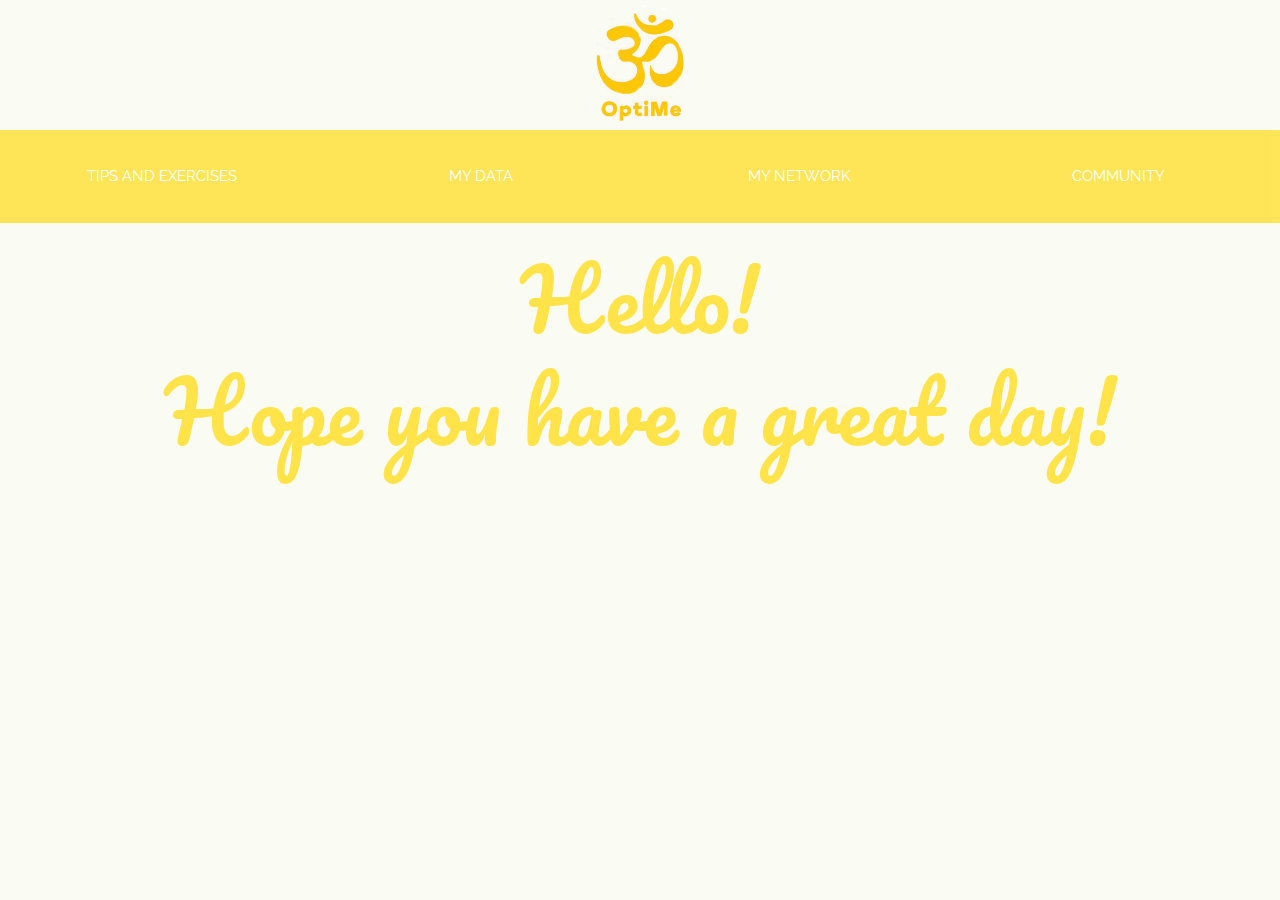
<file: index.html>
<html>
	<head>
		<meta charset="utf-8">
         <meta name="viewport" content="width=device-width, initial-scale=1">
		<link rel="stylesheet" href="main.css">
	    <title>Home Page</title>
        
        <script src="https://ajax.googleapis.com/ajax/libs/jquery/3.1.1/jquery.min.js"></script>
        <link rel='stylesheet' href='//fonts.googleapis.com/css?family=Pacifico' type='text/css' />
        <link href="https://fonts.googleapis.com/css?family=Raleway:600" rel="stylesheet">
        
        <link rel="stylesheet" href="https://maxcdn.bootstrapcdn.com/bootstrap/3.3.7/css/bootstrap.min.css">
        <script src="https://maxcdn.bootstrapcdn.com/bootstrap/3.3.7/js/bootstrap.min.js"></script>

        
        
        <script src= "main.js"> </script>
        <?php include 'form.php';?>
	</head>

	<body>
        <div class = "container-fluid">
            <a class = "row" href = "./"> 
                <img id = "logo" src = "pic.png" >
            </a>
            <ul class = "row">
                <li class = "col-xs-12 col-sm-3"> <a href="tips/"> tips and exercises</a> </li>
                <li class = "col-xs-12 col-sm-3"> <a href="graphs/">my data</a></li>
                <li class = "col-xs-12 col-sm-3"> <a href="myNetwork/">my network</a></li>
                <li class = "col-xs-12 col-sm-3"> <a> community</a></li>

           </ul>
        </div>
        
        <div class = "container">
            <h1  class = "neon"> Hello!</h1> 
            <h2  class = "neon"> Hope you have a great day!</h1> 
        </div>
        
	</body>
</html>
</file>
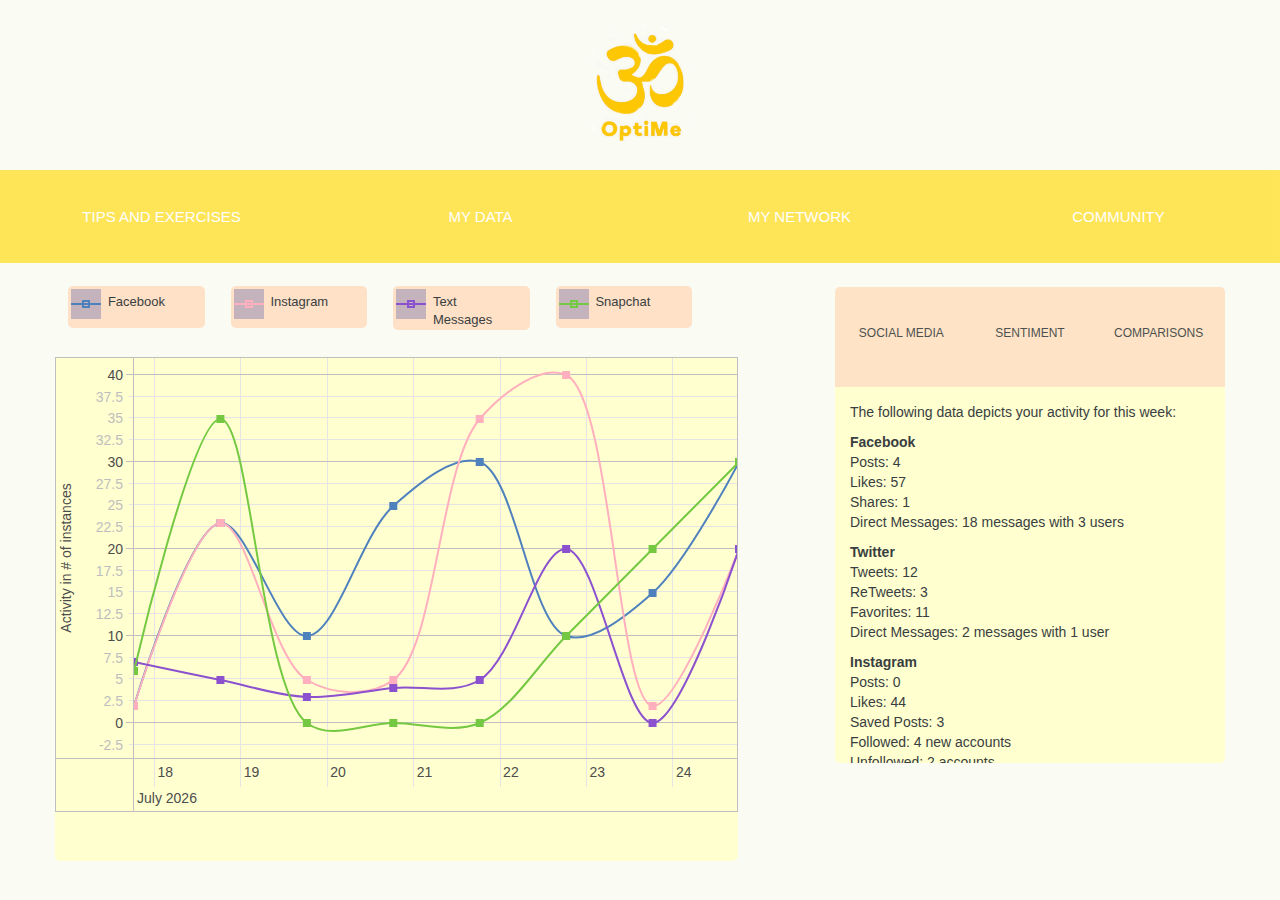
<file: graphs/index.html>
<!DOCTYPE html>
<html>
	<head>
		<meta charset="utf-8">
		<link rel="stylesheet" href="../main.css">
        <link rel="stylesheet" href="graph.css">
      <script src="https://ajax.googleapis.com/ajax/libs/jquery/3.1.1/jquery.min.js"></script>
        <script src="main.js" type="text/javascript"></script>
        <link rel='stylesheet' href='//fonts.googleapis.com/css?family=Pacifico' type='text/css' />
        
        <link rel="stylesheet" href="tabs.css">
      <script src="https://ajax.googleapis.com/ajax/libs/jquery/3.1.1/jquery.min.js"></script>
        <script src="tabs.js" type="text/javascript"></script>
        <link rel='stylesheet' href='//fonts.googleapis.com/css?family=Pacifico' type='text/css' />
    
            <link rel="stylesheet" href="https://maxcdn.bootstrapcdn.com/bootstrap/3.3.7/css/bootstrap.min.css">
        <script src="https://maxcdn.bootstrapcdn.com/bootstrap/3.3.7/js/bootstrap.min.js"></script>

        
        <script src="vis.min.js"></script>
        <link href="vis.min.css" rel="stylesheet" type="text/css" />
        
        <script type="text/javascript" src="date.js"></script>
        
        <script>(function(i,s,o,g,r,a,m){i['GoogleAnalyticsObject']=r;i[r]=i[r]||function(){(i[r].q=i[r].q||[]).push(arguments)},i[r].l=1*new Date();a=s.createElement(o),m=s.getElementsByTagName(o)[0];a.async=1;a.src=g;m.parentNode.insertBefore(a,m)})(window,document,'script','//www.google-analytics.com/analytics.js','ga');ga('create', 'UA-61231638-1', 'auto');ga('send', 'pageview');</script>

	    <title>My Statistics</title>

	</head>

	<body>

        <div class = "container-fluid">
            <a class = "row" href = "../index.html"> 
                <img id = "logo" src = "../pic.png" >
            </a>
            <ul class = "row">
                <li class = "col-xs-12 col-sm-3"> <a href="../tips/index.html"> tips and exercises</a> </li>
                <li class = "col-xs-12 col-sm-3"> <a href="./">my data</a></li>
                <li class = "col-xs-12 col-sm-3"> <a href="../myNetwork/index.html">my network</a></li>
                <li class = "col-xs-12 col-sm-3"> <a> community</a></li>

           </ul>
        </div>

<div class = "container">
    <div class = "row">
        <div class = "col-lg-7 col-md-7 col-sm-12 pull-left">
            <div class = "row" id="Legend" class="external-legend"></div>
            <div class = "row" id="visualization"></div>
        </div>

        
         <div class = "col-lg-4 col-md-4 col-sm-5 pull-right" id = "sentiment">
             <div class = "row">
                <ul class="tab">
                <li class = "col-lg-4 col-md-4 col-sm-4"><a href="javascript:void(0)" class="tablinks" onclick="openTab(event, 'smactivity')">Social Media Activity</a></li>
                <li class = "col-lg-4 col-md-4 col-sm-4"><a href="javascript:void(0)" class="tablinks" onclick="openTab(event, 'sentimentanalysis')">Sentiment Analysis</a></li>
                <li class = "col-lg-4 col-md-4 col-sm-4"><a href="javascript:void(0)" class="tablinks" onclick="openTab(event, 'comparisons')">Comparisons</a></li>
                </ul>
                 </div>
             <div class = "row-fluid">
        <div id="smactivity" class="tabcontent">
        <p>The following data depicts your activity for this week:</p><p><b>Facebook</b><br>Posts: 4<br>Likes: 57<br>Shares: 1<br>Direct Messages: 18 messages with 3 users</p><p><b>Twitter</b><br>Tweets: 12<br>ReTweets: 3<br>Favorites: 11<br>Direct Messages: 2 messages with 1 user</p><p><b>Instagram</b><br>Posts: 0<br>Likes: 44<br>Saved Posts: 3<br>Followed: 4 new accounts<br> Unfollowed: 2 accounts</p>
        </div>

        <div id="sentimentanalysis" class="tabcontent">
        <p>After putting the content of your posts and messages through a sentiment analysis, we determined the following about your activity this week. If you believe any of the following data was incorrectly measured, you may input information about how your week was manually using the "Notes" page on the main menu. </p><p><b>Facebook - </b>Your posts have been 80% positive and 20% neutral. No negative content was posted. However, your messages included negative phrases such as "devastated" <i>(Message to Caroline Leong, 02.05.17)</i>, "heartbroken"<i>(Message to Caroline Leong, 02.05.17)</i> and "sad"<i>(Message to Maria Grenader, 04.05.17)</i>.</p><p><b>Twitter - </b>Your tweets have been 60% positive, 30% negative and 10% neutral. Your tweets included indicators that you have been enjoying your week, such as <i>(Tweet 02.01.17)</i> "What amazing weather today Chicago!" with the key phrases "amazing weather" and "today". Your direct messages have been neutral with links to external pages.</p><p><b>Instagram - </b>No posts by you. Your saved posts had no text content. Unfollowed accounts <i>(@nu_spoon, @alexisbarber)</i> were not on your favorite accounts list.</p>
        </div>

        <div id="comparisons" class="tabcontent">
        <p>The following is how your social media activity for the week compares to your past activity. If you believe any of the following data was incorrectly measured, you may input information about how your week was manually using the "Notes" page on the main menu.</p><p><b>Last Week - </b>Compared to last week, your posts and message content has been more positive. Last week you indicated that you were unhappy 4 days out of the week. This week, we only found you felt similarly 1 day out of the week. The content of your activity suggests that the source of your unhappiness has been related to a heavy workload, a conflict at work and stress. We encourage you to click the "Tips and Exercises" page on the main menu and try the tips and suggestions under "Stress" and "Arguments and Conflicts".</p><p><b>Last Month - </b> Compared to the last month, you have had a similarly neutral week. Despite unhappy moments and a few difficult days, you have been stable and consistent. To add an extra boost to your mood, try the exercise "Little Things That Makes Us Smile" exercise under the "Tips and Exercises" page on the main menu.</p>
        </div>
        </div>
        </div>
    </div>
</div>
	</body>
</html>
</file>
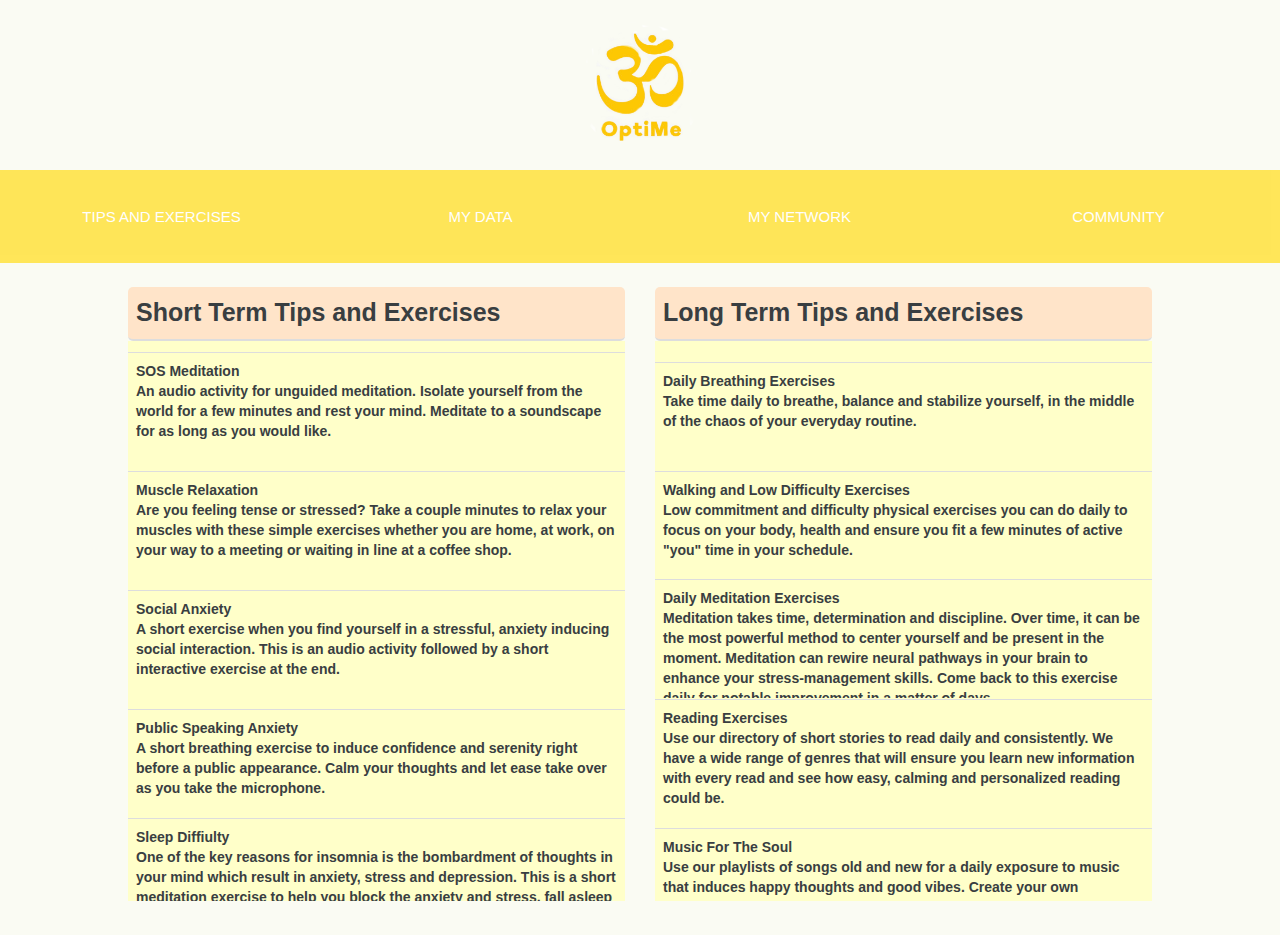
<file: tips/index.html>
<!DOCTYPE html>


<html>
	<head>
		<meta charset="utf-8">
         <meta name="viewport" content="width=device-width, initial-scale=1">
		<link rel="stylesheet" href="../main.css">
        <link rel="stylesheet" href="tips.css">

	    <title>Tips and Exercises Page</title>
        
  <script src="https://ajax.googleapis.com/ajax/libs/jquery/3.1.1/jquery.min.js"></script>
        <link rel='stylesheet' href='//fonts.googleapis.com/css?family=Pacifico' type='text/css' />
        
        <link rel="stylesheet" href="https://maxcdn.bootstrapcdn.com/bootstrap/3.3.7/css/bootstrap.min.css">
        <script src="https://maxcdn.bootstrapcdn.com/bootstrap/3.3.7/js/bootstrap.min.js"></script>

        
        <script src= "tips.js"> </script>
        <?php include 'form.php';?>
	</head>

	<body>
        <div class = "container-fluid">
            <a class = "row" href = "../index.html"> 
                <img id = "logo" src = "../pic.png" >
            </a>
            <ul class = "row">
                <li class = "col-xs-12 col-sm-3"> <a href="./"> tips and exercises</a> </li>
                <li class = "col-xs-12 col-sm-3"> <a href="../graphs/index.html">my data</a></li>
                <li class = "col-xs-12 col-sm-3"> <a href="../myNetwork/index.html">my network</a></li>
                <li class = "col-xs-12 col-sm-3"> <a> community</a></li>

           </ul>
        </div>
        
<div class = "container-fluid">
    <div class = "row" id = "both-tips">
        <div class = "col-lg-6 col-md-6 col-sm-6 pull-center" class="tipsBox">
            <table class = "table table-scrollable">
                <thead> 
                    <tr>
                        <th class = "header">Short Term Tips and Exercises</th>
                    </tr>
                    
                </thead>
            
            <tbody>
                <tr class = "button" href="" data-model = "#popup1" class="modal__trigger"> 
                    <th><a>SOS Meditation </a><br>An audio activity for unguided meditation.
                        Isolate yourself from the world for a few minutes and rest your mind. 
                        Meditate to a soundscape for as long as you would like.</th>
                </tr>
                <tr class = "button" href="" data-model = "#popup1" class="modal__trigger"> 
                    <th><a>Muscle Relaxation </a><br>Are you feeling tense or stressed?
                    Take a couple minutes to relax your muscles with these simple exercises
                    whether you are home, at work, on your way to a meeting or waiting in line 
                        at a coffee shop. </th>
                </tr>
                <tr class = "button" href="" data-model = "#popup1" class="modal__trigger"> 
                    <th><a>Social Anxiety</a><br>A short exercise when you find yourself in a stressful,
                    anxiety inducing social interaction. This is an audio activity followed by a short
                    interactive exercise at the end.</th>
                </tr>
                <tr class = "button" href="" data-model = "#popup1" class="modal__trigger"> 
                    <th><a>Public Speaking Anxiety</a><br>A short breathing exercise to induce confidence
                    and serenity right before a public appearance. Calm your thoughts and 
                    let ease take over as you take the microphone.</th>
                </tr>
                <tr class = "button" href="" data-model = "#popup1" class="modal__trigger"> 
                    <th><a>Sleep Diffiulty</a><br> One of the key reasons for insomnia is the bombardment of thoughts in your mind which result in anxiety, stress and depression. This is a short meditation exercise to help you block the anxiety and stress, fall asleep and get a restful night of sleep.</th>
                </tr>
            </tbody>
            </table>
        </div>
        
        <div class = "col-lg-6 col-md-6 col-sm-6 " class="tipsBox">
            <table class = "table">
                <thead> 
                    <tr>
                        <th class = "header">Long Term Tips and Exercises</th>
                    </tr>
                </thead>
            
            <tbody>
            
                <tr class = "button" href="" data-model = "#popup1" class="modal__trigger"> 
                    <th><a>Daily Breathing Exercises</a><br>Take time daily to breathe, balance
                        and stabilize yourself, in the middle of the chaos of your everyday routine.
                    </th>
                </tr>
                <tr class = "button" href="" data-model = "#popup1" class="modal__trigger"> 
                    <th><a>Walking and Low Difficulty Exercises</a><br>Low commitment and difficulty
                    physical exercises you can do daily to focus on your body, health and ensure
                    you fit a few minutes of active "you" time in your schedule.</th>
                </tr>
                <tr class = "button" href="" data-model = "#popup1" class="modal__trigger"> 
                    <th><a>Daily Meditation Exercises</a><br>Meditation takes 
                    time, determination and discipline. Over time, it can be 
                    the most powerful method to center yourself and be present in the moment. Meditation
                    can rewire neural pathways in your brain to enhance your stress-management skills. Come back to this exercise daily for notable improvement in a matter of days.</th>
                </tr>
                <tr class = "button" href="" data-model = "#popup1" class="modal__trigger"> 
                    <th><a>Reading Exercises</a><br>Use our directory of short stories to read daily and 
                    consistently. We have a wide range of genres that will ensure you learn new information
                    with every read and see how easy, calming and personalized reading could be.</th>
                </tr>
                <tr class = "button" href="" data-model = "#popup1" class="modal__trigger"> 
                    <th><a>Music For The Soul</a><br>Use our playlists of songs old and new for a daily
                    exposure to music that induces happy thoughts and good vibes. Create your own
                    personalized playlists to come back to daily.</th>
                </tr>
                
            </tbody>
            </table>
        </div>
    </div>

        
        
    <div id="popup1" class="overlay">
        <div class="popup">
            <h2>Here i am</h2>
            <a class="close" href="#">&times;</a>
            <div class="content">
                Thank to pop me out of that button, but now i'm done so you can close this window.
            </div>
	   </div>
    </div>
    

</div>
        
    	
        
	</body>
</html>
</file>
<file: main.css>
html, body{
  font-family: 'Raleway', sans-serif;
  font-size: 13px;
    background-color: #fafbf3 !important;
    width: 100%;
    height: 100%;
}



/*======= STANDARD BROWSER SIZE NAVIGATION STYLING ========*/

/*LOGO*/
img {
    display: block;
    margin: auto;
    width: 130px;
    height: 130px;
    position: relative;
    border: none;
}

container{padding-top: 2em;
    }

/* Add Zoom Animation */
.animate {
    -webkit-animation: animatezoom 0.6s;
    animation: animatezoom 0.6s
}

@-webkit-keyframes animatezoom {
    from {-webkit-transform: scale(0)} 
    to {-webkit-transform: scale(1)}
}
    
@keyframes animatezoom {
    from {transform: scale(0)} 
    to {transform: scale(1)}
}

/* Change styles for span and cancel button on extra small screens */
@media screen and (max-width: 300px) {
    span.psw {
       display: block;
       float: none;
    }
    .cancelbtn {
       width: 100%;
    }
}
/*NEON WORDS*/
.neon {
    position: relative;
    text-align:center;
    font-size:6em;
    font-family: Pacifico;
    margin:20px 0 20px 0;
  color: #FFE348;
    text-decoration: none;
  -webkit-transition: all 0.5s;
  -moz-transition: all 0.5s;
  transition: all 0.5s;

    
}

.neon:hover{
    color: white;
    -webkit-animation: neonAnimation 1.5s ease-in-out infinite alternate;
  -moz-animation: neonAnimation 1.5s ease-in-out infinite alternate;
    animation: neonAnimation 1.5s ease-in-out infinite alternate;   }


    
    
    @-webkit-keyframes neonAnimation {
        from {
    text-shadow: 0 0 10px #fff, 0 0 20px #fff, 0 0 30px #fff, 0 0 40px #FFDD1B, 0 0 70px #FFDD1B, 0 0 80px #FFDD1B, 0 0 100px #FFDD1B, 0 0 150px #FFDD1B;
  }
  to {
    text-shadow: 0 0 5px #fff, 0 0 10px #fff, 0 0 15px #fff, 0 0 20px #FFDD1B, 0 0 35px #FFDD1B, 0 0 40px #FFDD1B, 0 0 50px #FFDD1B, 0 0 75px #FFDD1B;
  }
}

      /*Moz prefix*/
      @-moz-keyframes neonAnimation {
        from {
    text-shadow: 0 0 10px #fff, 0 0 20px #fff, 0 0 30px #fff, 0 0 40px #FFDD1B, 0 0 70px #FFDD1B, 0 0 80px #FFDD1B, 0 0 100px #FFDD1B, 0 0 150px #FFDD1B;
  }
  to {
    text-shadow: 0 0 5px #fff, 0 0 10px #fff, 0 0 15px #fff, 0 0 20px #FFDD1B, 0 0 35px #FFDD1B, 0 0 40px #FFDD1B, 0 0 50px #FFDD1B, 0 0 75px #FFDD1B;
  }
}

      /*No prefix*/
      @keyframes neonAnimation {
       from {
    text-shadow: 0 0 10px #fff, 0 0 20px #fff, 0 0 30px #fff, 0 0 40px #FFDD1B, 0 0 70px #FFDD1B, 0 0 80px #FFDD1B, 0 0 100px #FFDD1B, 0 0 150px #FFDD1B;
  }
  to {
    text-shadow: 0 0 5px #fff, 0 0 10px #fff, 0 0 15px #fff, 0 0 20px #FFDD1B, 0 0 35px #FFDD1B, 0 0 40px #FFDD1B, 0 0 50px #FFDD1B, 0 0 75px #FFDD1B;
  }
}

@media (max-width: 650px) {
  #container {
    width: 100%;
  }
  .neon {
    font-size: 3;
  }
}

/*NAVBAR*/


ul {
  list-style-type: none;
    opacity: .9;
    background-color: #FFE348;
  text-align: center;
  margin: 0;
  padding: 2px;
  position: relative;
}

ul li {
  display: inline-block;
  text-transform: uppercase;
  font-family: 'Raleway', sans-serif;
  width: 190px;
}

ul li a {
  color: white;
  font-size: 15px;
  display: block;
  line-height: 89px;
  transition: all .75s;
  -moz-transition: all .75s;
  -webkit-transition: all .75s;
  -o-transition: all .75s;
}

ul li:hover a {
  background-color: #FFDFCC;
  color: #FFF3B5;
}

li ul { display: none; }

li ul li {display: block;}

li ul li a {
  width: auto;
  min-width: 120px;
  padding: 0;
}

ul li a:hover + .subs, .subs:hover { display: block; }


/*======= MEDIA QUERIES FOR NAVIGATION ======*/

@media screen and (max-width: 600px) {
  
  ul li { width: 100px; }
  ul li a { min-width: 90px; } 
  li ul li a {
    width: auto;
    min-width: 50px;
  }
  
}

@media screen and (max-width: 420px) {
  
  ul li { width: 100%; }
  ul li a {
    margin: 2px;
    background: #8fc8c8;
  }
  li ul li a { 
    width: 100%; 
    font-size: 1em; 
  }
  ul li:hover a { 
    background-color: #9be7c8;
    color: #FFFFFF;
  }
  ul li:hover ul a {
    color: #FFFFFF;
  }
  li:hover ul a:hover {
    color: #FFFFFF;
    background-color: #9be7c8;
  }
  
}
</file>
<file: graphs/graph.css>
#visualization{
    height: 36em;
    position: relative;
    margin-top: 1em;
    background-color: #FFFFD0;
    border-radius: 5px;

}

    .custom-style1 {
      fill: #f2ea00;
      fill-opacity:0;
      stroke-width:2px;
      stroke: #b3ab00;
    }
    .custom-style2 {
      fill: #00a0f2;
      fill-opacity:0;
      stroke-width:2px;
      stroke: #050092;
    }
    .custom-style3 {
      fill: #00f201;
      fill-opacity:0;
      stroke-width:2px;
      stroke: #029200;
    }
    path.custom-style3.fill {
      fill-opacity:0.5 !important;
      stroke: none;
    }
    .vis-graph-group0 {
      fill:#4f81bd;
      fill-opacity:0;
      stroke-width:2px;
      stroke: #4f81bd;
    }
    .vis-graph-group1 {
      fill:#528881;
      fill-opacity:0;
      stroke-width:2px;
      stroke: #528881;
    }
    .vis-graph-group2 {
      fill: #8c51cf;
      fill-opacity:0;
      stroke-width:2px;
      stroke: #8c51cf;
    }
    .vis-graph-group3 {
      fill: #75c841;
      fill-opacity:0;
      stroke-width:2px;
      stroke: #75c841;
    }
    .vis-graph-group4 {
      fill: #ff0100;
      fill-opacity:0;
      stroke-width:2px;
      stroke: #ff0100;
    }
    .vis-graph-group5 {
      fill: #37d8e6;
      fill-opacity:0;
      stroke-width:2px;
      stroke: #37d8e6;
    }
    .vis-graph-group6 {
      fill: #042662;
      fill-opacity:0;
      stroke-width:2px;
      stroke: #042662;
    }
    .vis-graph-group7 {
      fill:#00ff26;
      fill-opacity:0;
      stroke-width:2px;
      stroke: #00ff26;
    }
    .vis-graph-group8 {
      fill:#ff00ff;
      fill-opacity:0;
      stroke-width:2px;
      stroke: #ff00ff;
    }
    .vis-graph-group9 {
      fill: #8f3938;
      fill-opacity:0;
      stroke-width:2px;
      stroke: #8f3938;
    }
    .vis-fill {
      fill-opacity:0.1;
      stroke: none;
    }
    .vis-bar {
      fill-opacity:0.5;
      stroke-width:1px;
    }
    .vis-point {
      stroke-width:2px;
      fill-opacity:1.0;
    }

    .vis-bar {
      fill-opacity:0.5;
      stroke-width:1px;
    }
    .vis-point {
      stroke-width:2px;
      fill-opacity:1.0;
    }
    .vis-legend-background {
      stroke-width:1px;
      fill-opacity:0.9;
      fill: #ffffff;
      stroke: #c2c2c2;
    }
    .vis-outline {
     
      fill: #C4B2BC;
    }

    .vis-icon-fill {
      fill-opacity:0.3;
      stroke: none;
    }

    div.description-container {
        float: left;
        text-align: center;
      height:100%;
      width:60%;
        padding-top: .5em;
        padding-left: .3em;
    }

    div.icon-container {
      float:left;
      padding: 3px;
        background-color: transparent;
        border-radius: 10px;
    }

   
    div.legend-element-container {
        
      border-radius: 5px;
      position: relative;
        float: left;
      width:20%;
        margin: 1em 1em;
        padding: none;
      height:100%;
    font-family: 'Raleway', sans-serif;
      font-size: 13px;
    background-color: #FFE1C7;
        color: #393E41;

      -webkit-touch-callout: none;
      -webkit-user-select: none;
      -khtml-user-select: none;
      -moz-user-select: none;
      -ms-user-select: none;
      user-select: none;
      cursor:pointer;
        overflow: hidden;
        
        
        
    }

div.legend-element-container:hover{
    background-color: #FBF4E9;
    -moz-transition: all .75s;
    -webkit-transition: all .75s;
    -o-transition: all .75s;
}

div.legend-element-container:active{
    background-color: #FFE348;
}


    div.legend-element-container.hidden {
      background-color: #d3e6ff;
    }
    svg.legend-icon {
      width:30px;
      height:30px;
    }
</file>
<file: graphs/tabs.css>
#sentiment{ 
    height: 34em;
    background-color: #FFFFD0; 
    font-family: 'Raleway', sans-serif;
    font-size: 14px;
    overflow: scroll;
    color: #393E41;
    border-radius: 5px;
    margin-top: 1em;

}
ul.tab {
    list-style-type: none;
    overflow: hidden;
    background-color: #FFE1C7;
    font-family: 'Raleway', sans-serif;
    display: inline-block;
    border-top-radius: 5px;



}

/* Float the list items side by side */
/* this is the purple tab div*/

/* Style the links inside the list items */
ul.tab li a {
    color: #393E41;
    font-size: 12px;
    width: 100%;
    font-family: 'Raleway', sans-serif;
    height: 8em;
}

/* Change background color of links on hover */
ul.tab li a:hover {background-color: #FBF4E9;}

/* Create an active/current tablink class */
ul.tab li a:focus, .active {background-color: #FBF4E9;}

/* Style the tab content */
</file>
<file: tips/tips.css>
#both-tips{
    margin: 1em 7em;
    
}

.header{
    font-family: 'Raleway', sans-serif;
    color: #393E41;
}

th a{
    font-family: cursive;
    color: #808080;
    
}
th{
    font-size: 14px;
}

.button{
    width: 100%;
    position: relative;
    height: 7em; 
    background-color: #FFFFC9;
    align-content: center;
    text-align: left;
    font-size: 17px;
    color: #393E41;
    cursor: pointer;
    transition: all 0.3s ease-out;
}

table {
        width: 100%;
    }

thead, tbody, tr, td, th { display: block; }

tr:after {
    content: ' ';
    display: block;
    visibility: hidden;
    clear: both;
}


tbody {
    height: 40em;
    overflow-y: auto;

}


tbody td, thead th {
    width: 100%;
    float: left;
}

.button a {
    color: #393E41;
    font-family: 'Raleway', sans-serif;
}

.header{
    background-color: #FFE4C9;
    font-size: 25px;
    border-radius: 5px;
}

.button:hover {
    background: #FFDFCC;
    opacity: .8;
}

.overlay {
  position: fixed;
  top: 0;
  bottom: 0;
  left: 0;
  right: 0;
  background: rgba(0, 0, 0, 0.7);
  transition: opacity 500ms;
  visibility: hidden;
  opacity: 0;
}
.overlay:target {
  visibility: visible;
  opacity: 1;
}

.popup {
  margin: 70px auto;
  padding: 20px;
  background: #fff;
  border-radius: 5px;
  width: 30%;
  position: relative;
  transition: all 5s ease-in-out;
}

.popup h2 {
  margin-top: 0;
  color: #333;
  font-family: Tahoma, Arial, sans-serif;
}
.popup .close {
  position: absolute;
  top: 20px;
  right: 30px;
  transition: all 200ms;
  font-size: 30px;
  font-weight: bold;
  text-decoration: none;
  color: #333;
}
.popup .close:hover {
  color: #06D85F;
}
.popup .content {
  max-height: 30%;
  overflow: auto;
}

@media screen and (max-width: 700px){
  .box{
    width: 70%;
  }
  .popup{
    width: 70%;
  }
}
</file>
<file: graphs/vis.min.css>
.vis .overlay{position:absolute;top:0;left:0;width:100%;height:100%;z-index:10}.vis-active{box-shadow:0 0 10px #86d5f8}.vis [class*=span]{min-height:0;width:auto}div.vis-configuration{position:relative;display:block;float:left;font-size:12px}div.vis-configuration-wrapper{display:block;width:700px}div.vis-configuration-wrapper::after{clear:both;content:"";display:block}div.vis-configuration.vis-config-option-container{display:block;width:495px;background-color:#fff;border:2px solid #f7f8fa;border-radius:4px;margin-top:20px;left:10px;padding-left:5px}div.vis-configuration.vis-config-button{display:block;width:495px;height:25px;vertical-align:middle;line-height:25px;background-color:#f7f8fa;border:2px solid #9E8A99;border-radius:4px;margin-top:20px;left:10px;padding-left:5px;cursor:pointer;margin-bottom:30px}div.vis-configuration.vis-config-button.hover{background-color:#4588e6;border:2px solid #214373;color:#fff}div.vis-configuration.vis-config-item{display:block;float:left;width:495px;height:25px;vertical-align:middle;line-height:25px}div.vis-configuration.vis-config-item.vis-config-s2{left:10px;background-color:#f7f8fa;padding-left:5px;border-radius:3px}div.vis-configuration.vis-config-item.vis-config-s3{left:20px;background-color:#e4e9f0;padding-left:5px;border-radius:3px}div.vis-configuration.vis-config-item.vis-config-s4{left:30px;background-color:#cfd8e6;padding-left:5px;border-radius:3px}div.vis-configuration.vis-config-header{font-size:18px;font-weight:700}div.vis-configuration.vis-config-label{width:120px;height:25px;line-height:25px}div.vis-configuration.vis-config-label.vis-config-s3{width:110px}div.vis-configuration.vis-config-label.vis-config-s4{width:100px}div.vis-configuration.vis-config-colorBlock{top:1px;width:30px;height:19px;border:1px solid #9E8A99;border-radius:2px;padding:0;margin:0;cursor:pointer}input.vis-configuration.vis-config-checkbox{left:-5px}input.vis-configuration.vis-config-rangeinput{position:relative;top:-5px;width:60px;padding:1px;margin:0;pointer-events:none}input.vis-configuration.vis-config-range{-webkit-appearance:none;border:0 solid #fff;background-color:rgba(0,0,0,0);width:300px;height:20px}input.vis-configuration.vis-config-range::-webkit-slider-runnable-track{width:300px;height:5px;background:#dedede;background:-moz-linear-gradient(top,#dedede 0,#c8c8c8 99%);background:-webkit-gradient(linear,left top,left bottom,color-stop(0,#dedede),color-stop(99%,#c8c8c8));background:-webkit-linear-gradient(top,#dedede 0,#c8c8c8 99%);background:-o-linear-gradient(top,#dedede 0,#c8c8c8 99%);background:-ms-linear-gradient(top,#dedede 0,#c8c8c8 99%);background:linear-gradient(to bottom,#dedede 0,#c8c8c8 99%);filter:progid:DXImageTransform.Microsoft.gradient( startColorstr='#dedede', endColorstr='#c8c8c8', GradientType=0 );border:1px solid #999;box-shadow:#aaa 0 0 3px 0;border-radius:3px}input.vis-configuration.vis-config-range::-webkit-slider-thumb{-webkit-appearance:none;border:1px solid #14334b;height:17px;width:17px;border-radius:50%;background:#3876c2;background:-moz-linear-gradient(top,#3876c2 0,#385380 100%);background:-webkit-gradient(linear,left top,left bottom,color-stop(0,#3876c2),color-stop(100%,#385380));background:-webkit-linear-gradient(top,#3876c2 0,#385380 100%);background:-o-linear-gradient(top,#3876c2 0,#385380 100%);background:-ms-linear-gradient(top,#3876c2 0,#385380 100%);background:linear-gradient(to bottom,#3876c2 0,#385380 100%);filter:progid:DXImageTransform.Microsoft.gradient( startColorstr='#3876c2', endColorstr='#385380', GradientType=0 );box-shadow:#111927 0 0 1px 0;margin-top:-7px}input.vis-configuration.vis-config-range:focus{outline:0}input.vis-configuration.vis-config-range:focus::-webkit-slider-runnable-track{background:#9d9d9d;background:-moz-linear-gradient(top,#9d9d9d 0,#c8c8c8 99%);background:-webkit-gradient(linear,left top,left bottom,color-stop(0,#9d9d9d),color-stop(99%,#c8c8c8));background:-webkit-linear-gradient(top,#9d9d9d 0,#c8c8c8 99%);background:-o-linear-gradient(top,#9d9d9d 0,#c8c8c8 99%);background:-ms-linear-gradient(top,#9d9d9d 0,#c8c8c8 99%);background:linear-gradient(to bottom,#9d9d9d 0,#c8c8c8 99%);filter:progid:DXImageTransform.Microsoft.gradient( startColorstr='#9d9d9d', endColorstr='#c8c8c8', GradientType=0 )}input.vis-configuration.vis-config-range::-moz-range-track{width:300px;height:10px;background:#dedede;background:-moz-linear-gradient(top,#dedede 0,#c8c8c8 99%);background:-webkit-gradient(linear,left top,left bottom,color-stop(0,#dedede),color-stop(99%,#c8c8c8));background:-webkit-linear-gradient(top,#dedede 0,#c8c8c8 99%);background:-o-linear-gradient(top,#dedede 0,#c8c8c8 99%);background:-ms-linear-gradient(top,#dedede 0,#c8c8c8 99%);background:linear-gradient(to bottom,#dedede 0,#c8c8c8 99%);filter:progid:DXImageTransform.Microsoft.gradient( startColorstr='#dedede', endColorstr='#c8c8c8', GradientType=0 );border:1px solid #999;box-shadow:#aaa 0 0 3px 0;border-radius:3px}input.vis-configuration.vis-config-range::-moz-range-thumb{border:none;height:16px;width:16px;border-radius:50%;background:#385380}input.vis-configuration.vis-config-range:-moz-focusring{outline:#fff solid 1px;outline-offset:-1px}input.vis-configuration.vis-config-range::-ms-track{width:300px;height:5px;background:0 0;border-color:transparent;border-width:6px 0;color:transparent}input.vis-configuration.vis-config-range::-ms-fill-lower{background:#777;border-radius:10px}input.vis-configuration.vis-config-range::-ms-fill-upper{background:#ddd;border-radius:10px}input.vis-configuration.vis-config-range::-ms-thumb{border:none;height:16px;width:16px;border-radius:50%;background:#385380}input.vis-configuration.vis-config-range:focus::-ms-fill-lower{background:#888}input.vis-configuration.vis-config-range:focus::-ms-fill-upper{background:#ccc}.vis-configuration-popup{position:absolute;background:rgba(57,76,89,.85);border:2px solid #f2faff;line-height:30px;height:30px;width:150px;text-align:center;color:#fff;font-size:14px;border-radius:4px;-webkit-transition:opacity .3s ease-in-out;-moz-transition:opacity .3s ease-in-out;transition:opacity .3s ease-in-out}.vis-configuration-popup:after,.vis-configuration-popup:before{left:100%;top:50%;border:solid transparent;content:" ";height:0;width:0;position:absolute;pointer-events:none}.vis-configuration-popup:after{border-color:rgba(136,183,213,0);border-left-color:rgba(57,76,89,.85);border-width:8px;margin-top:-8px}.vis-configuration-popup:before{border-color:rgba(194,225,245,0);border-left-color:#f2faff;border-width:12px;margin-top:-12px}div.vis-tooltip{position:absolute;visibility:hidden;padding:5px;white-space:nowrap;font-family:verdana;font-size:14px;color:#000;background-color:#f5f4ed;-moz-border-radius:3px;-webkit-border-radius:3px;border-radius:3px;border:1px solid #808074;box-shadow:3px 3px 10px rgba(0,0,0,.2);pointer-events:none;z-index:5}div.vis-color-picker{position:absolute;top:0;left:30px;margin-top:-140px;margin-left:30px;width:310px;height:444px;z-index:1;padding:10px;border-radius:15px;background-color:#fff;display:none;box-shadow:rgba(0,0,0,.5) 0 0 10px 0}div.vis-color-picker div.vis-arrow{position:absolute;top:147px;left:5px}div.vis-color-picker div.vis-arrow::after,div.vis-color-picker div.vis-arrow::before{right:100%;top:50%;border:solid transparent;content:" ";height:0;width:0;position:absolute;pointer-events:none}div.vis-color-picker div.vis-arrow:after{border-color:rgba(255,255,255,0);border-right-color:#fff;border-width:30px;margin-top:-30px}div.vis-color-picker div.vis-color{position:absolute;width:289px;height:289px;cursor:pointer}div.vis-color-picker div.vis-brightness{position:absolute;top:313px}div.vis-color-picker div.vis-opacity{position:absolute;top:350px}div.vis-color-picker div.vis-selector{position:absolute;top:137px;left:137px;width:15px;height:15px;border-radius:15px;border:1px solid #fff;background:#4c4c4c;background:-moz-linear-gradient(top,#4c4c4c 0,#595959 12%,#666 25%,#474747 39%,#2c2c2c 50%,#000 51%,#111 60%,#2b2b2b 76%,#1c1c1c 91%,#131313 100%);background:-webkit-gradient(linear,left top,left bottom,color-stop(0,#4c4c4c),color-stop(12%,#595959),color-stop(25%,#666),color-stop(39%,#474747),color-stop(50%,#2c2c2c),color-stop(51%,#000),color-stop(60%,#111),color-stop(76%,#2b2b2b),color-stop(91%,#1c1c1c),color-stop(100%,#131313));background:-webkit-linear-gradient(top,#4c4c4c 0,#595959 12%,#666 25%,#474747 39%,#2c2c2c 50%,#000 51%,#111 60%,#2b2b2b 76%,#1c1c1c 91%,#131313 100%);background:-o-linear-gradient(top,#4c4c4c 0,#595959 12%,#666 25%,#474747 39%,#2c2c2c 50%,#000 51%,#111 60%,#2b2b2b 76%,#1c1c1c 91%,#131313 100%);background:-ms-linear-gradient(top,#4c4c4c 0,#595959 12%,#666 25%,#474747 39%,#2c2c2c 50%,#000 51%,#111 60%,#2b2b2b 76%,#1c1c1c 91%,#131313 100%);background:linear-gradient(to bottom,#4c4c4c 0,#595959 12%,#666 25%,#474747 39%,#2c2c2c 50%,#000 51%,#111 60%,#2b2b2b 76%,#1c1c1c 91%,#131313 100%);filter:progid:DXImageTransform.Microsoft.gradient( startColorstr='#4c4c4c', endColorstr='#131313', GradientType=0 )}div.vis-color-picker div.vis-initial-color,div.vis-color-picker div.vis-new-color{width:140px;height:20px;top:380px;font-size:10px;color:rgba(0,0,0,.4);line-height:20px;vertical-align:middle;position:absolute}div.vis-color-picker div.vis-new-color{border:1px solid rgba(0,0,0,.1);border-radius:5px;left:159px;text-align:right;padding-right:2px}div.vis-color-picker div.vis-initial-color{border:1px solid rgba(0,0,0,.1);border-radius:5px;left:10px;text-align:left;padding-left:2px}div.vis-color-picker div.vis-label{position:absolute;width:300px;left:10px}div.vis-color-picker div.vis-label.vis-brightness{top:300px}div.vis-color-picker div.vis-label.vis-opacity{top:338px}div.vis-color-picker div.vis-button{position:absolute;width:68px;height:25px;border-radius:10px;vertical-align:middle;text-align:center;line-height:25px;top:410px;border:2px solid #d9d9d9;background-color:#f7f7f7;cursor:pointer}div.vis-color-picker div.vis-button.vis-cancel{left:5px}div.vis-color-picker div.vis-button.vis-load{left:82px}div.vis-color-picker div.vis-button.vis-apply{left:159px}div.vis-color-picker div.vis-button.vis-save{left:236px}div.vis-color-picker input.vis-range{width:290px;height:20px}div.vis-network div.vis-manipulation{box-sizing:content-box;border-width:0;border-bottom:1px;border-style:solid;border-color:#d6d9d8;background:#fff;background:-moz-linear-gradient(top,#fff 0,#fcfcfc 48%,#fafafa 50%,#fcfcfc 100%);background:-webkit-gradient(linear,left top,left bottom,color-stop(0,#fff),color-stop(48%,#fcfcfc),color-stop(50%,#fafafa),color-stop(100%,#fcfcfc));background:-webkit-linear-gradient(top,#fff 0,#fcfcfc 48%,#fafafa 50%,#fcfcfc 100%);background:-o-linear-gradient(top,#fff 0,#fcfcfc 48%,#fafafa 50%,#fcfcfc 100%);background:-ms-linear-gradient(top,#fff 0,#fcfcfc 48%,#fafafa 50%,#fcfcfc 100%);background:linear-gradient(to bottom,#fff 0,#fcfcfc 48%,#fafafa 50%,#fcfcfc 100%);filter:progid:DXImageTransform.Microsoft.gradient( startColorstr='#ffffff', endColorstr='#fcfcfc', GradientType=0 );padding-top:4px;position:absolute;left:0;top:0;width:100%;height:28px}div.vis-network div.vis-edit-mode{position:absolute;left:0;top:5px;height:30px}div.vis-network div.vis-close{position:absolute;right:0;top:0;width:30px;height:30px;background-position:20px 3px;background-repeat:no-repeat;background-image:url(img/network/cross.png);cursor:pointer;-webkit-touch-callout:none;-webkit-user-select:none;-khtml-user-select:none;-moz-user-select:none;-ms-user-select:none;user-select:none}div.vis-network div.vis-close:hover{opacity:.6}div.vis-network div.vis-edit-mode div.vis-button,div.vis-network div.vis-manipulation div.vis-button{float:left;font-family:verdana;font-size:12px;-moz-border-radius:15px;border-radius:15px;display:inline-block;background-position:0 0;background-repeat:no-repeat;height:24px;margin-left:10px;cursor:pointer;padding:0 8px;-webkit-touch-callout:none;-webkit-user-select:none;-khtml-user-select:none;-moz-user-select:none;-ms-user-select:none;user-select:none}div.vis-network div.vis-manipulation div.vis-button:hover{box-shadow:1px 1px 8px rgba(0,0,0,.2)}div.vis-network div.vis-manipulation div.vis-button:active{box-shadow:1px 1px 8px rgba(0,0,0,.5)}div.vis-network div.vis-manipulation div.vis-button.vis-back{background-image:url(img/network/backIcon.png)}div.vis-network div.vis-manipulation div.vis-button.vis-none:hover{box-shadow:1px 1px 8px transparent;cursor:default}div.vis-network div.vis-manipulation div.vis-button.vis-none:active{box-shadow:1px 1px 8px transparent}div.vis-network div.vis-manipulation div.vis-button.vis-none{padding:0}div.vis-network div.vis-manipulation div.notification{margin:2px;font-weight:700}div.vis-network div.vis-manipulation div.vis-button.vis-add{background-image:url(img/network/addNodeIcon.png)}div.vis-network div.vis-edit-mode div.vis-button.vis-edit,div.vis-network div.vis-manipulation div.vis-button.vis-edit{background-image:url(img/network/editIcon.png)}div.vis-network div.vis-edit-mode div.vis-button.vis-edit.vis-edit-mode{background-color:#fcfcfc;border:1px solid #ccc}div.vis-network div.vis-manipulation div.vis-button.vis-connect{background-image:url(img/network/connectIcon.png)}div.vis-network div.vis-manipulation div.vis-button.vis-delete{background-image:url(img/network/deleteIcon.png)}div.vis-network div.vis-edit-mode div.vis-label,div.vis-network div.vis-manipulation div.vis-label{margin:0 0 0 23px;line-height:25px}div.vis-network div.vis-manipulation div.vis-separator-line{float:left;display:inline-block;width:1px;height:21px;background-color:#bdbdbd;margin:0 7px 0 15px}div.vis-network div.vis-navigation div.vis-button{width:34px;height:34px;-moz-border-radius:17px;border-radius:17px;position:absolute;display:inline-block;background-position:2px 2px;background-repeat:no-repeat;cursor:pointer;-webkit-touch-callout:none;-webkit-user-select:none;-khtml-user-select:none;-moz-user-select:none;-ms-user-select:none;user-select:none}div.vis-network div.vis-navigation div.vis-button:hover{box-shadow:0 0 3px 3px rgba(56,207,21,.3)}div.vis-network div.vis-navigation div.vis-button:active{box-shadow:0 0 1px 3px rgba(56,207,21,.95)}div.vis-network div.vis-navigation div.vis-button.vis-up{background-image:url(img/network/upArrow.png);bottom:50px;left:55px}div.vis-network div.vis-navigation div.vis-button.vis-down{background-image:url(img/network/downArrow.png);bottom:10px;left:55px}div.vis-network div.vis-navigation div.vis-button.vis-left{background-image:url(img/network/leftArrow.png);bottom:10px;left:15px}div.vis-network div.vis-navigation div.vis-button.vis-right{background-image:url(img/network/rightArrow.png);bottom:10px;left:95px}div.vis-network div.vis-navigation div.vis-button.vis-zoomIn{background-image:url(img/network/plus.png);bottom:10px;right:15px}div.vis-network div.vis-navigation div.vis-button.vis-zoomOut{background-image:url(img/network/minus.png);bottom:10px;right:55px}div.vis-network div.vis-navigation div.vis-button.vis-zoomExtends{background-image:url(img/network/zoomExtends.png);bottom:50px;right:15px}.vis-current-time{background-color:#FF7F6E;width:2px;z-index:1;pointer-events:none}.vis-rolling-mode-btn{height:40px;width:40px;position:absolute;top:7px;right:20px;border-radius:50%;font-size:28px;cursor:pointer;opacity:.8;color:#fff;font-weight:700;text-align:center;background:#3876c2}.vis-rolling-mode-btn:before{content:"\26F6"}.vis-rolling-mode-btn:hover{opacity:1}.vis-custom-time{background-color:#6E94FF;width:2px;cursor:move;z-index:1}.vis-panel.vis-background.vis-horizontal .vis-grid.vis-horizontal{position:absolute;width:100%;height:0;border-bottom:1px solid}.vis-panel.vis-background.vis-horizontal .vis-grid.vis-minor{border-color:#e5e5e5}.vis-panel.vis-background.vis-horizontal .vis-grid.vis-major{border-color:#bfbfbf}.vis-data-axis .vis-y-axis.vis-major{width:100%;position:absolute;color:#4d4d4d;white-space:nowrap}.vis-data-axis .vis-y-axis.vis-major.vis-measure{padding:0;margin:0;border:0;visibility:hidden;width:auto}.vis-data-axis .vis-y-axis.vis-minor{position:absolute;width:100%;color:#bebebe;white-space:nowrap}.vis-data-axis .vis-y-axis.vis-minor.vis-measure{padding:0;margin:0;border:0;visibility:hidden;width:auto}.vis-data-axis .vis-y-axis.vis-title{position:absolute;color:#4d4d4d;white-space:nowrap;bottom:20px;text-align:center}.vis-data-axis .vis-y-axis.vis-title.vis-measure{padding:0;margin:0;visibility:hidden;width:auto}.vis-data-axis .vis-y-axis.vis-title.vis-left{bottom:0;-webkit-transform-origin:left top;-moz-transform-origin:left top;-ms-transform-origin:left top;-o-transform-origin:left top;transform-origin:left bottom;-webkit-transform:rotate(-90deg);-moz-transform:rotate(-90deg);-ms-transform:rotate(-90deg);-o-transform:rotate(-90deg);transform:rotate(-90deg)}.vis-data-axis .vis-y-axis.vis-title.vis-right{bottom:0;-webkit-transform-origin:right bottom;-moz-transform-origin:right bottom;-ms-transform-origin:right bottom;-o-transform-origin:right bottom;transform-origin:right bottom;-webkit-transform:rotate(90deg);-moz-transform:rotate(90deg);-ms-transform:rotate(90deg);-o-transform:rotate(90deg);transform:rotate(90deg)}.vis-legend{background-color:rgba(247,252,255,.65);padding:5px;border:1px solid #b3b3b3;box-shadow:2px 2px 10px rgba(154,154,154,.55)}.vis-legend-text{white-space:nowrap;display:inline-block}.vis-item{position:absolute;color:#1A1A1A;border-color:#97B0F8;border-width:1px;background-color:#D5DDF6;display:inline-block}.vis-item.vis-point.vis-selected,.vis-item.vis-selected{background-color:#FFF785}.vis-item.vis-selected{border-color:#FFC200;z-index:2}.vis-editable.vis-selected{cursor:move}.vis-item.vis-box{text-align:center;border-style:solid;border-radius:2px}.vis-item.vis-point{background:0 0}.vis-item.vis-dot{position:absolute;padding:0;border-width:4px;border-style:solid;border-radius:4px}.vis-item.vis-range{border-style:solid;border-radius:2px;box-sizing:border-box}.vis-item.vis-background{border:none;background-color:rgba(213,221,246,.4);box-sizing:border-box;padding:0;margin:0}.vis-item .vis-item-overflow{position:relative;width:100%;height:100%;padding:0;margin:0;overflow:hidden}.vis-item-visible-frame{white-space:nowrap}.vis-item.vis-range .vis-item-content{position:relative;display:inline-block}.vis-item.vis-background .vis-item-content{position:absolute;display:inline-block}.vis-item.vis-line{padding:0;position:absolute;width:0;border-left-width:1px;border-left-style:solid}.vis-item .vis-item-content{white-space:nowrap;box-sizing:border-box;padding:5px}.vis-item .vis-onUpdateTime-tooltip{position:absolute;background:#4f81bd;color:#fff;width:200px;text-align:center;white-space:nowrap;padding:5px;border-radius:1px}.vis-item .vis-delete,.vis-item .vis-delete-rtl{position:absolute;top:0;width:24px;height:24px;box-sizing:border-box;padding:0 5px;cursor:pointer;-webkit-transition:background .2s linear;-moz-transition:background .2s linear;-ms-transition:background .2s linear;-o-transition:background .2s linear;transition:background .2s linear}.vis-item .vis-delete{right:-24px}.vis-item .vis-delete-rtl{left:-24px}.vis-item .vis-delete-rtl:after,.vis-item .vis-delete:after{content:"\00D7";color:red;font-family:arial,sans-serif;font-size:22px;font-weight:700;-webkit-transition:color .2s linear;-moz-transition:color .2s linear;-ms-transition:color .2s linear;-o-transition:color .2s linear;transition:color .2s linear}.vis-item .vis-delete-rtl:hover,.vis-item .vis-delete:hover{background:red}.vis-item .vis-delete-rtl:hover:after,.vis-item .vis-delete:hover:after{color:#fff}.vis-item .vis-drag-center{position:absolute;width:100%;height:100%;top:0;left:0;cursor:move}.vis-item.vis-range .vis-drag-left,.vis-item.vis-range .vis-drag-right{position:absolute;width:24px;max-width:20%;min-width:2px;height:100%;top:0}.vis-item.vis-range .vis-drag-left{left:-4px;cursor:w-resize}.vis-item.vis-range .vis-drag-right{right:-4px;cursor:e-resize}.vis-range.vis-item.vis-readonly .vis-drag-left,.vis-range.vis-item.vis-readonly .vis-drag-right{cursor:auto}.vis-labelset .vis-label.draggable,.vis-nesting-group{cursor:pointer}.vis-itemset{position:relative;padding:0;margin:0;box-sizing:border-box}.vis-itemset .vis-background,.vis-itemset .vis-foreground{position:absolute;width:100%;height:100%;overflow:visible}.vis-axis{position:absolute;width:100%;height:0;left:0;z-index:1}.vis-foreground .vis-group{position:relative;box-sizing:border-box;border-bottom:1px solid #bfbfbf}.vis-foreground .vis-group:last-child{border-bottom:none}.vis-nested-group{background:#f5f5f5}.vis-label.vis-nesting-group.expanded:before{content:"\25BC"}.vis-label.vis-nesting-group.collapsed-rtl:before{content:"\25C0"}.vis-label.vis-nesting-group.collapsed:before{content:"\25B6"}.vis-overlay{position:absolute;top:0;left:0;width:100%;height:100%;z-index:10}.vis-labelset,.vis-labelset .vis-label{position:relative;box-sizing:border-box}.vis-labelset{overflow:hidden}.vis-labelset .vis-label{left:0;top:0;width:100%;color:#4d4d4d;border-bottom:1px solid #bfbfbf}.vis-labelset .vis-label:last-child{border-bottom:none}.vis-labelset .vis-label .vis-inner{display:inline-block;padding:5px}.vis-labelset .vis-label .vis-inner.vis-hidden{padding:0}.vis-panel{position:absolute;padding:0;margin:0;box-sizing:border-box}.vis-panel.vis-bottom,.vis-panel.vis-center,.vis-panel.vis-left,.vis-panel.vis-right,.vis-panel.vis-top{border:1px #bfbfbf}.vis-panel.vis-center,.vis-panel.vis-left,.vis-panel.vis-right{border-top-style:solid;border-bottom-style:solid;overflow:hidden}.vis-left.vis-panel.vis-vertical-scroll,.vis-right.vis-panel.vis-vertical-scroll{height:100%;overflow-x:hidden;overflow-y:scroll}.vis-background,.vis-time-axis,.vis-timeline{overflow:hidden}.vis-left.vis-panel.vis-vertical-scroll{direction:rtl}.vis-left.vis-panel.vis-vertical-scroll .vis-content,.vis-right.vis-panel.vis-vertical-scroll{direction:ltr}.vis-right.vis-panel.vis-vertical-scroll .vis-content{direction:rtl}.vis-panel.vis-bottom,.vis-panel.vis-center,.vis-panel.vis-top{border-left-style:solid;border-right-style:solid}.vis-panel>.vis-content{position:relative}.vis-panel .vis-shadow{position:absolute;width:100%;height:1px;box-shadow:0 0 10px rgba(0,0,0,.8)}.vis-panel .vis-shadow.vis-top{top:-1px;left:0}.vis-panel .vis-shadow.vis-bottom{bottom:-1px;left:0}.vis-graph-group0{fill:#4f81bd;fill-opacity:0;stroke-width:2px;stroke:#4f81bd}.vis-graph-group1{fill:#FFAFBD;fill-opacity:0;stroke-width:2px;stroke:#FFAFBD}.vis-graph-group2{fill:#8c51cf;fill-opacity:0;stroke-width:2px;stroke:#8c51cf}.vis-graph-group3{fill:#75c841;fill-opacity:0;stroke-width:2px;stroke:#75c841}.vis-graph-group4{fill:#ff0100;fill-opacity:0;stroke-width:2px;stroke:#ff0100}.vis-graph-group5{fill:#37d8e6;fill-opacity:0;stroke-width:2px;stroke:#37d8e6}.vis-graph-group6{fill:#042662;fill-opacity:0;stroke-width:2px;stroke:#042662}.vis-graph-group7{fill:#00ff26;fill-opacity:0;stroke-width:2px;stroke:#00ff26}.vis-graph-group8{fill:#f0f;fill-opacity:0;stroke-width:2px;stroke:#f0f}.vis-graph-group9{fill:#8f3938;fill-opacity:0;stroke-width:2px;stroke:#8f3938}.vis-timeline .vis-fill{fill-opacity:.1;stroke:none}.vis-timeline .vis-bar{fill-opacity:.5;stroke-width:1px}.vis-timeline .vis-point{stroke-width:2px;fill-opacity:1}.vis-timeline .vis-legend-background{stroke-width:1px;fill-opacity:.9;fill:#fff;stroke:#c2c2c2}.vis-timeline .vis-outline{stroke-width:1px;fill-opacity:1;fill:#fff;stroke:#e5e5e5}.vis-timeline .vis-icon-fill{fill-opacity:.3;stroke:none}.vis-time-axis{position:relative}.vis-time-axis.vis-foreground{top:0;left:0;width:100%}.vis-time-axis.vis-background{position:absolute;top:0;left:0;width:100%;height:100%}.vis-time-axis .vis-text{position:absolute;color:#4d4d4d;padding:3px;overflow:hidden;box-sizing:border-box;white-space:nowrap}.vis-time-axis .vis-text.vis-measure{position:absolute;padding-left:0;padding-right:0;margin-left:0;margin-right:0;visibility:hidden}.vis-time-axis .vis-grid.vis-vertical{position:absolute;border-left:1px solid}.vis-time-axis .vis-grid.vis-vertical-rtl{position:absolute;border-right:1px solid}.vis-time-axis .vis-grid.vis-minor{border-color:#e5e5e5}.vis-time-axis .vis-grid.vis-major{border-color:#bfbfbf}.vis-timeline{position:relative;border:1px solid #bfbfbf;padding:0;margin:0;box-sizing:border-box}
</file>
